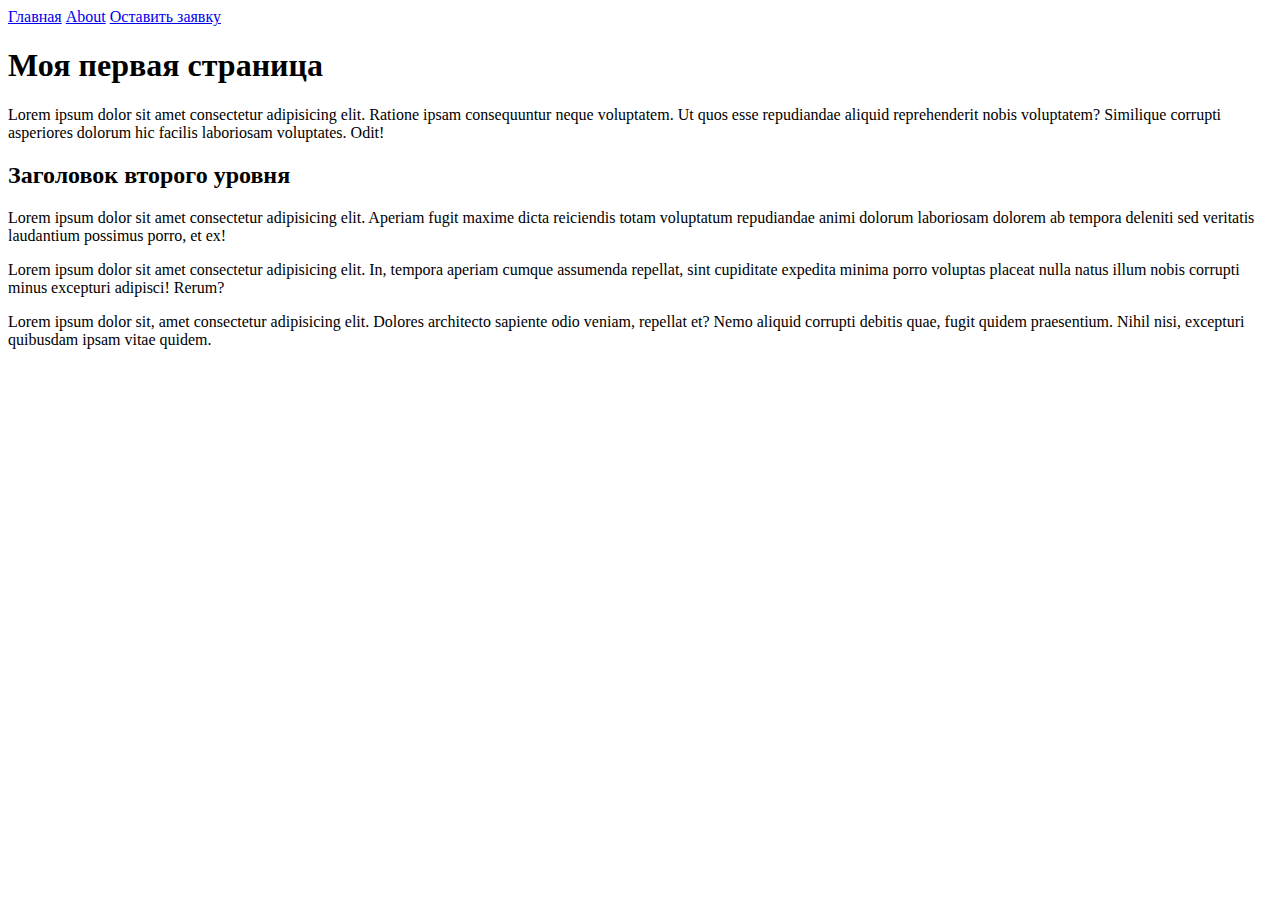
<file: Seminar01/index.html>
<!DOCTYPE html>
<html lang="en">

<head>
    <meta charset="UTF-8">
    <meta name="viewport" content="width=device-width, initial-scale=1.0">
    <title>Document</title>
</head>

<body>

    <a href="#">Главная</a> <a href="info/about.html"> About</a> <a href="./form.html">Оставить заявку</a>

    <h1>Моя первая страница</h1>
    <p>Lorem ipsum dolor sit amet consectetur adipisicing elit. Ratione ipsam consequuntur neque voluptatem. Ut quos
        esse repudiandae aliquid reprehenderit nobis voluptatem? Similique corrupti asperiores dolorum hic facilis
        laboriosam voluptates. Odit!</p>
    <h2>Заголовок второго уровня</h2>
    <p>Lorem ipsum dolor sit amet consectetur adipisicing elit. Aperiam fugit maxime dicta reiciendis totam voluptatum
        repudiandae animi dolorum laboriosam dolorem ab tempora deleniti sed veritatis laudantium possimus porro, et ex!
    </p>
    <p>Lorem ipsum dolor sit amet consectetur adipisicing elit. In, tempora aperiam cumque assumenda repellat, sint
        cupiditate expedita minima porro voluptas placeat nulla natus illum nobis corrupti minus excepturi adipisci!
        Rerum?
    </p>
    <p>Lorem ipsum dolor sit, amet consectetur adipisicing elit. Dolores architecto sapiente odio veniam, repellat et?
        Nemo aliquid corrupti debitis quae, fugit quidem praesentium. Nihil nisi, excepturi quibusdam ipsam vitae
        quidem.
    </p>

</body>

</html>
</file>
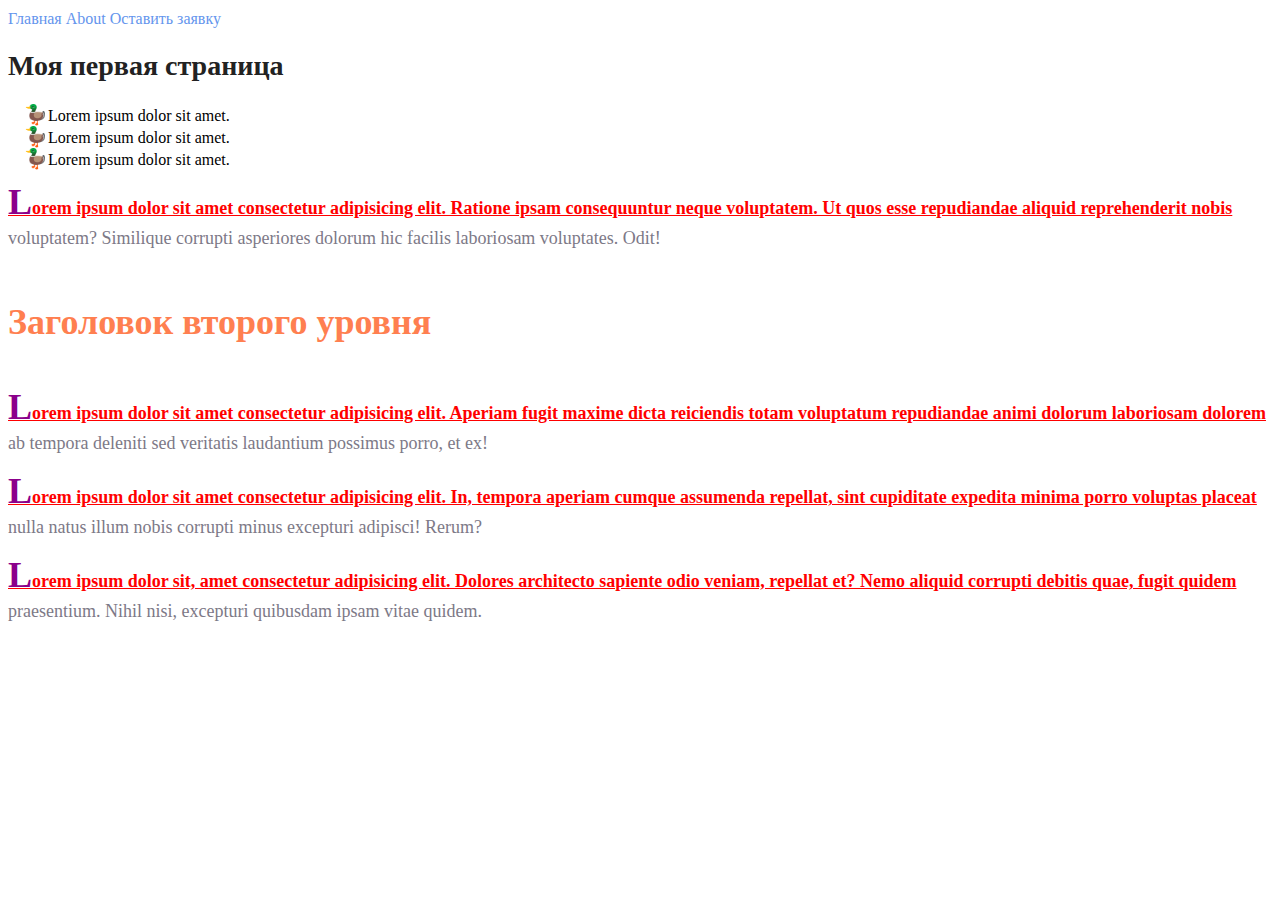
<file: Seminar02/index.html>
<!DOCTYPE html>
<html lang="en">

<head>
    <meta charset="UTF-8">
    <meta name="viewport" content="width=device-width, initial-scale=1.0">
    <link rel="stylesheet" href="css/style.css">
    <title>Главная</title>
</head>

<body>

    <a class="menu"  href="#">Главная</a> <a class="menu" href="info/about.html"> About</a> <a class="menu" href="./form.html">Оставить заявку</a>

    <h1 class="title">Моя первая страница</h1>
    <ul>
        <li>Lorem ipsum dolor sit amet.</li>
        <li>Lorem ipsum dolor sit amet.</li>
        <li>Lorem ipsum dolor sit amet.</li>
    </ul>
    <p class="paragraph">Lorem ipsum dolor sit amet consectetur adipisicing elit. Ratione ipsam consequuntur neque voluptatem. Ut quos
        esse repudiandae aliquid reprehenderit nobis voluptatem? Similique corrupti asperiores dolorum hic facilis
        laboriosam voluptates. Odit!</p>
    <h2 class="subtitle">Заголовок второго уровня</h2>
    <p class="paragraph">Lorem ipsum dolor sit amet consectetur adipisicing elit. Aperiam fugit maxime dicta reiciendis totam voluptatum
        repudiandae animi dolorum laboriosam dolorem ab tempora deleniti sed veritatis laudantium possimus porro, et ex!
    </p>
    <p class="paragraph">Lorem ipsum dolor sit amet consectetur adipisicing elit. In, tempora aperiam cumque assumenda repellat, sint
        cupiditate expedita minima porro voluptas placeat nulla natus illum nobis corrupti minus excepturi adipisci!
        Rerum?
    </p>
    <p class="paragraph">Lorem ipsum dolor sit, amet consectetur adipisicing elit. Dolores architecto sapiente odio veniam, repellat et?
        Nemo aliquid corrupti debitis quae, fugit quidem praesentium. Nihil nisi, excepturi quibusdam ipsam vitae
        quidem.
    </p>

</body>

</html>
</file>
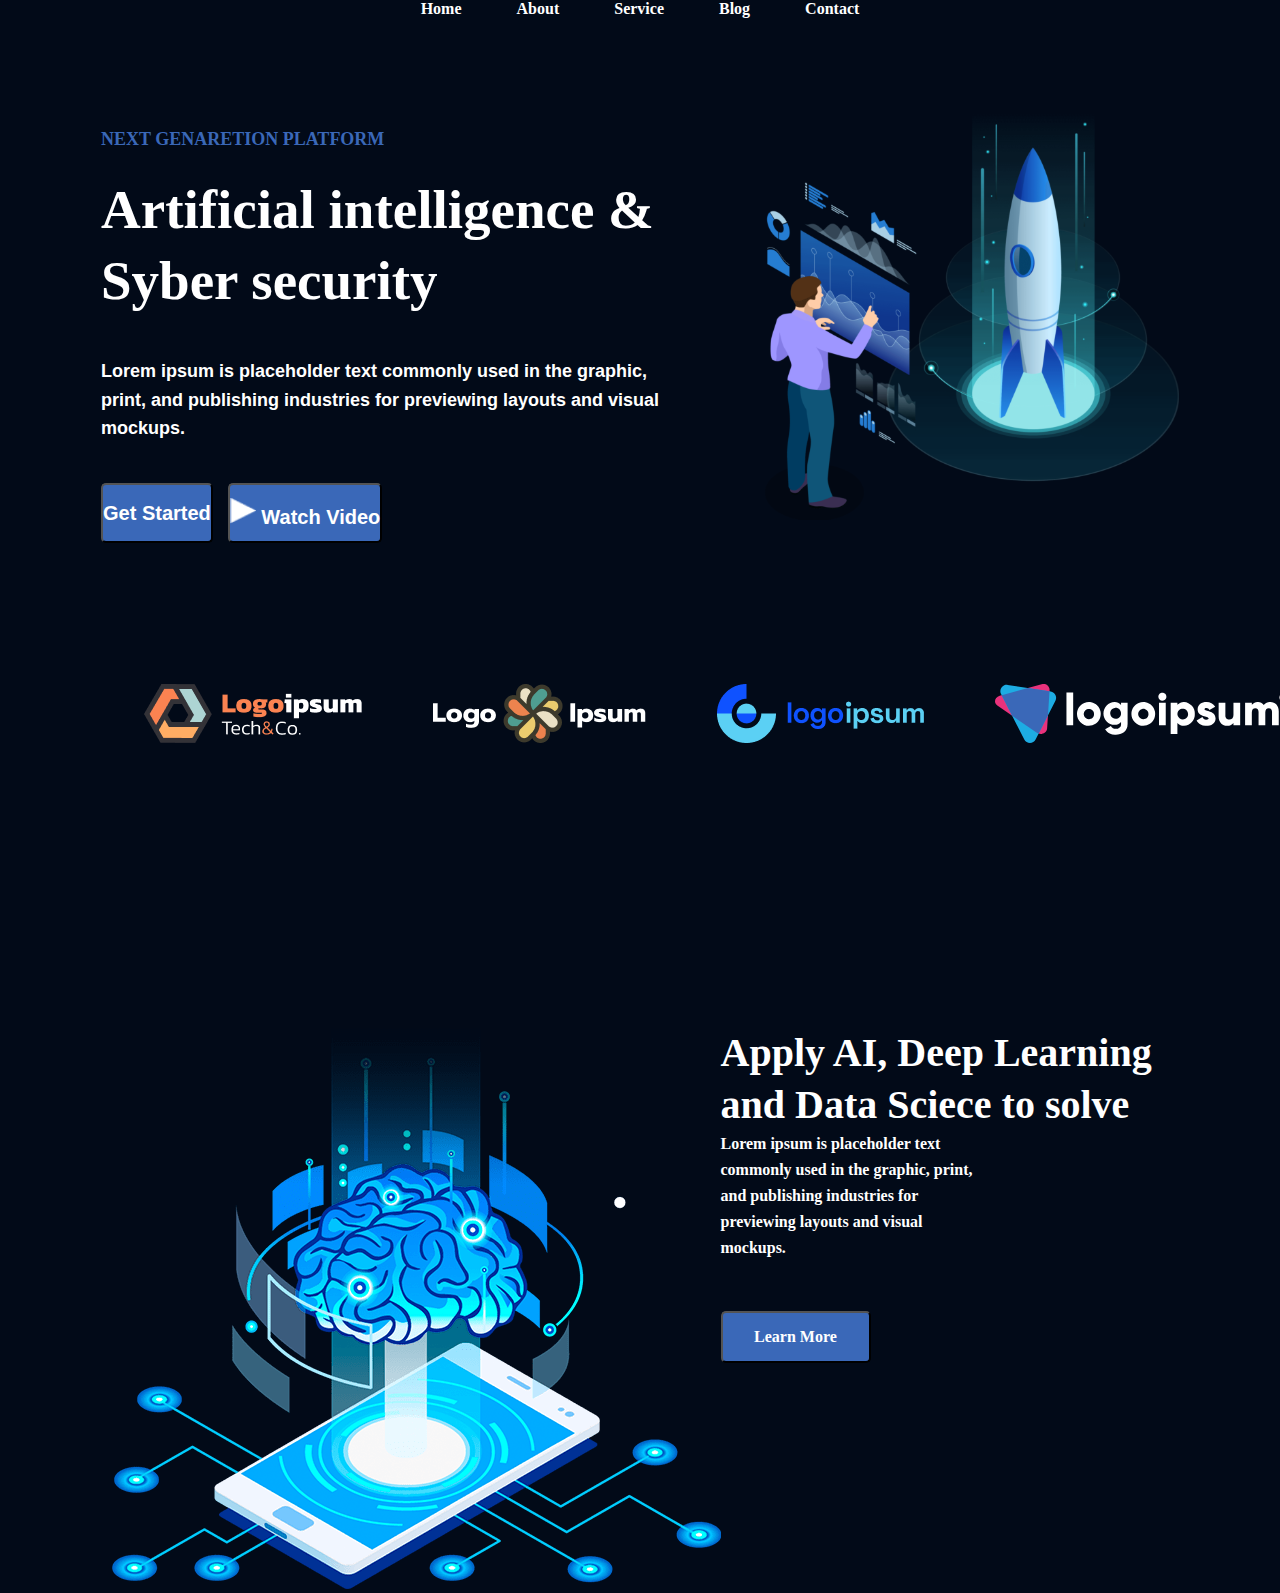
<file: Seminar04/index.html>
<!DOCTYPE html>
<html lang="en">
  <head>
    <meta charset="UTF-8" />
    <meta name="viewport" content="width=device-width, initial-scale=1.0" />
    <title>Document</title>
    <link rel="stylesheet" href="./css/style.css" />
  </head>
  <body>
    <div class="header">
      <a href="#">Home</a>
      <a href="#">About</a>
      <a href="#">Service</a>
      <a href="#">Blog</a>
      <a href="#">Contact</a>
    </div>

    <div class="top__content">
      <div class="left__top__container">
        <!-- Блок слева -->
        <p class="text_top">Next genaretion platform</p>
        <h1 class="title">Artificial intelligence & Syber security</h1>

        <p class="text_bottom">
          Lorem ipsum is placeholder text commonly used in the graphic, print,
          and publishing industries for previewing layouts and visual mockups.
        </p>

        <div class="buttons__container">
          <button type="button" class="text_button">Get Started</button>
          <button type="button" class="text_button">
            <img class="play_img" src="./img/play.png" alt="play" /> Watch Video
          </button>
        </div>
      </div>

      <!-- Блок справа -->
      <div class="rocketman_container">
        <img
          src="./img/human_rocket.svg"
          alt="человек не может запустить ракету"
        />
        <!-- <p style="font-size: 100px">rocketMAN</p> -->
      </div>
    </div>

    <!--  -->
    <div class="top__logo__container">
      <img class="logo_smth" src="./img/Group 400.png" alt="company1" />
      <img class="logo_smth" src="./img/Group 401.png" alt="company2" />
      <img class="logo_smth" src="./img/Group 402.png" alt="company3" />
      <img class="logo_smth" src="./img/Group 403.svg" alt="company4" />
    </div>
    <div class="ai-container">
      <div class="left-image"><img src="./img/about-ai.png" alt="" /></div>
      <div class="right-container">
        <h2 class="ai-learning-title">
          Apply AI, Deep Learning and Data Sciece to solve
        </h2>
        <p class="ai-learning-text">
          Lorem ipsum is placeholder text commonly used in the graphic, print,
          and publishing industries for previewing layouts and visual mockups.
        </p>
        <button class="learn-more-button" type="button">Learn More</button>
      </div>
    </div>
  </body>
</html>
</file>
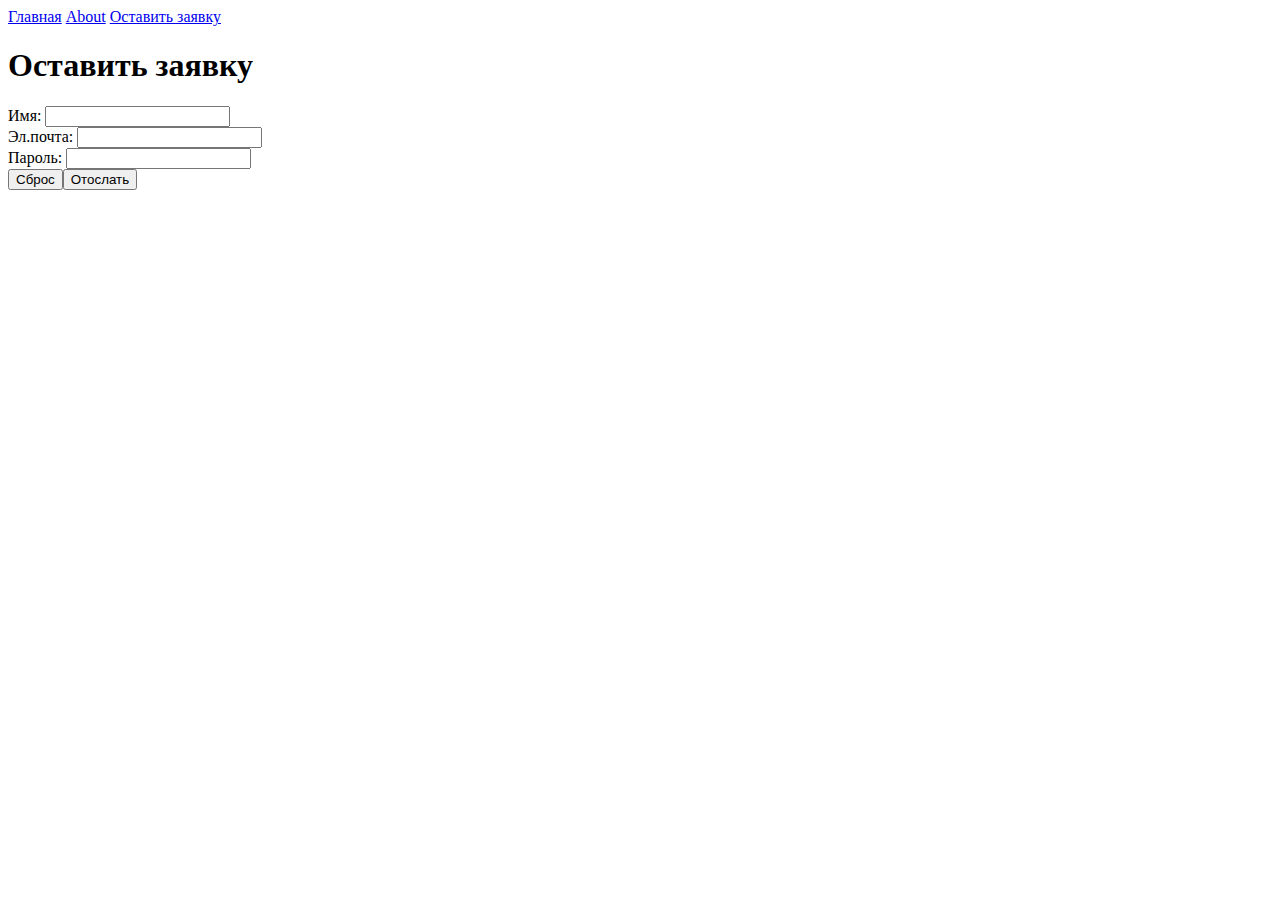
<file: Seminar01/form.html>
<!DOCTYPE html>
<html lang="en">

<head>
    <meta charset="UTF-8">
    <meta name="viewport" content="width=device-width, initial-scale=1.0">
    <title>Document</title>
</head>

<body>

    <a href="./index.html">Главная</a> <a href="info/about.html"> About</a> <a href="#">Оставить заявку</a>
    <h1>Оставить заявку</h1>
    <form action="">
        Имя: <input type="text" name="name" id="name"><br> Эл.почта: <input type="email" name="email" id="email"><br>
        Пароль: <input type="password" name="passw" id="passw"><br>
        <button name="reset" type="reset">Сброс</button><button name="submit" type="submit">Отослать</button>

    </form>
</body>

</html>
</file>
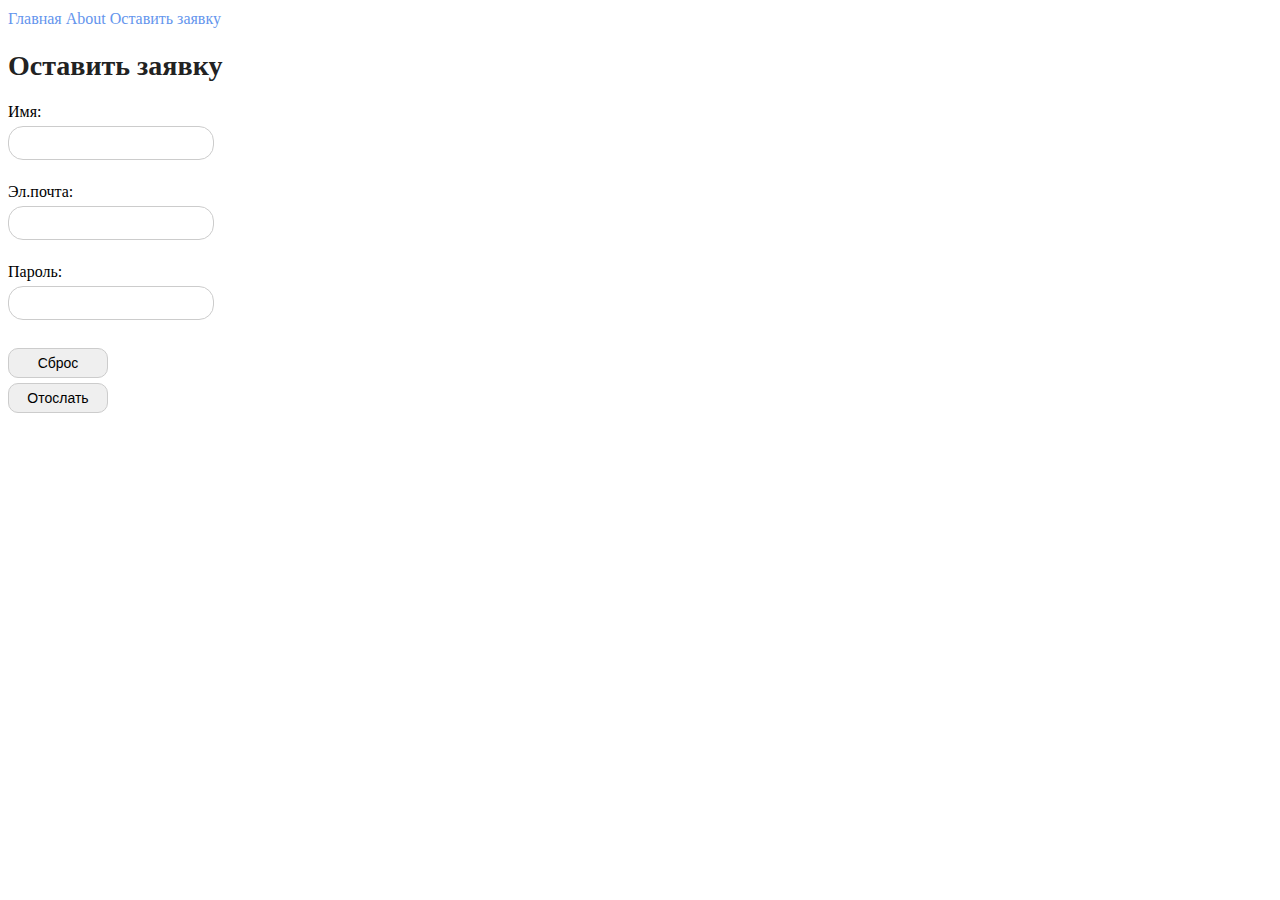
<file: Seminar02/form.html>
<!DOCTYPE html>
<html lang="en">

<head>
    <meta charset="UTF-8">
    <meta name="viewport" content="width=device-width, initial-scale=1.0">
    <link rel="stylesheet" href="./css/style.css">
    <title>Document</title>
</head>

<body>

    <a class="menu" href="./index.html">Главная</a> <a class="menu" href="info/about.html"> About</a> <a class="menu" href="#">Оставить заявку</a>
    <h1 class="title">Оставить заявку</h1>
    <form action="">
        Имя: <input  class="input"  type="text" name="name" id="name"><br> Эл.почта: <input class="input" type="email" name="email" id="email"><br>
         Пароль: <input class="input" type="password" name="passw" id="passw"><br>
        <button class="button" name="reset" type="reset">Сброс</button><button class="button" name="submit" type="submit">Отослать</button>

    </form>
</body>

</html>
</file>
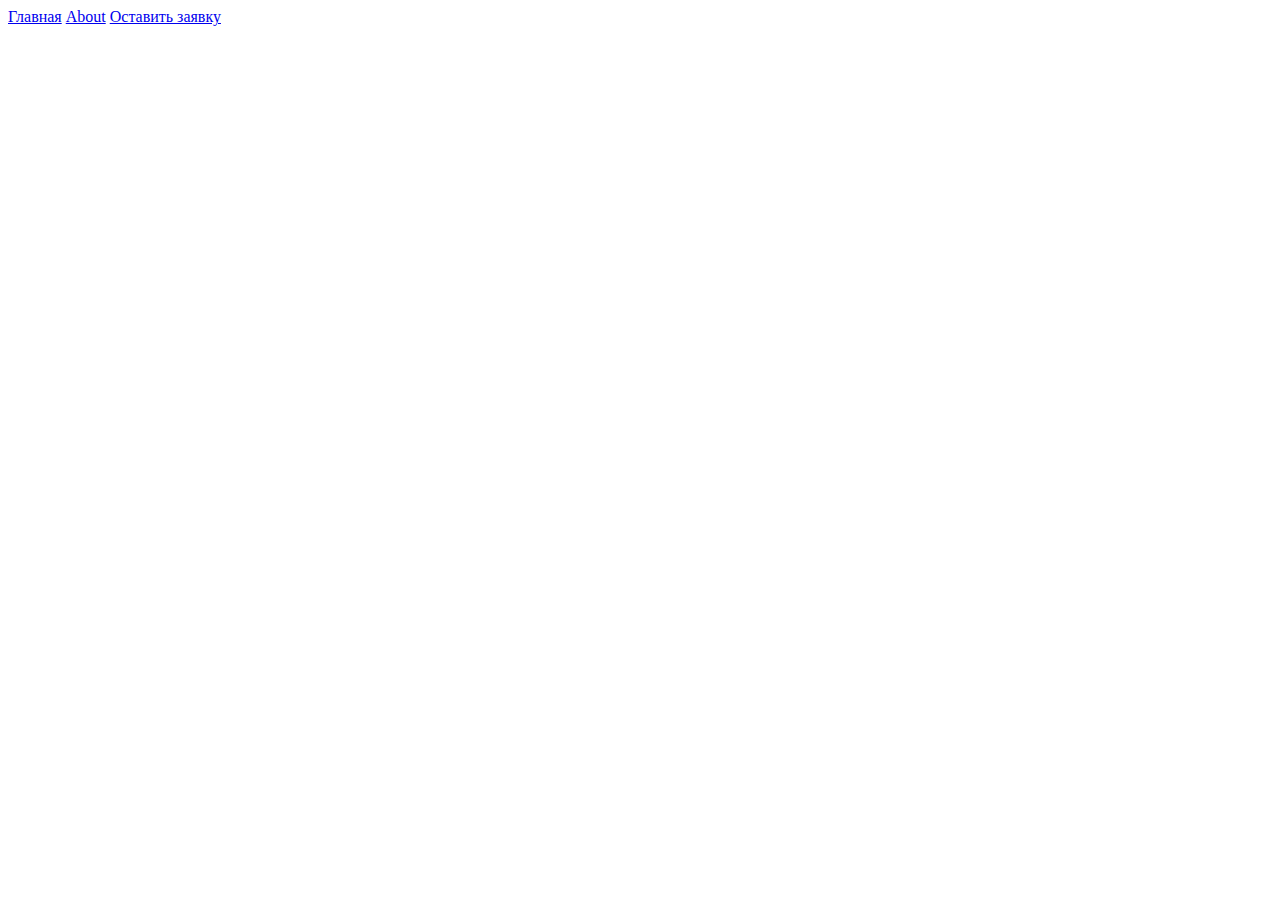
<file: Seminar01/info/about.html>
<!DOCTYPE html>
<html lang="en">

<head>
    <meta charset="UTF-8">
    <meta name="viewport" content="width=device-width, initial-scale=1.0">
    <title>About</title>
</head>

<body>
    <a href="../index.html">Главная</a> <a href="#">About</a> <a href="../form.html">Оставить заявку</a>
</body>

</html>
</file>
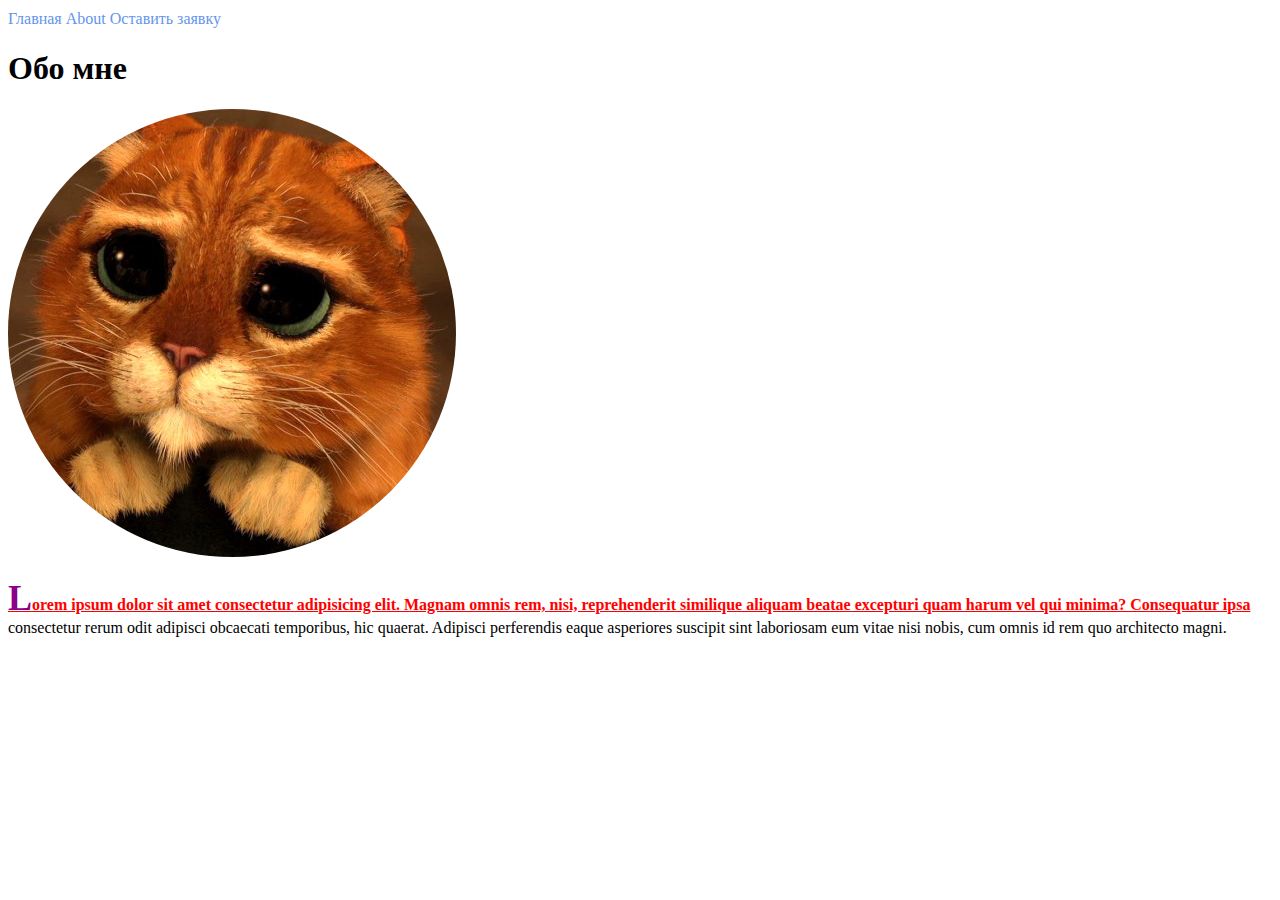
<file: Seminar02/info/about.html>
<!DOCTYPE html>
<html lang="en">

<head>
    <meta charset="UTF-8">
    <meta name="viewport" content="width=device-width, initial-scale=1.0">
    <link rel="stylesheet" href="../css/style.css">
    <title>About</title>
</head>

<body>
    <a class="menu" href="../index.html">Главная</a> <a class="menu" href="#">About</a> <a class="menu" href="../form.html">Оставить заявку</a>
    <h1>Обо мне</h1>
    <img class="image" src="../img/user7.jpg" alt="Это я">
    <p>Lorem ipsum dolor sit amet consectetur adipisicing elit. Magnam omnis rem, nisi, reprehenderit similique aliquam beatae excepturi quam harum vel qui minima? Consequatur ipsa consectetur rerum odit adipisci obcaecati temporibus, hic quaerat. Adipisci perferendis eaque asperiores suscipit sint laboriosam eum vitae nisi nobis, cum omnis id rem quo architecto magni.</p>
</body>

</html>
</file>
<file: Seminar02/css/style.css>
a{
    text-decoration: none;
}
.menu{
    color: cornflowerblue;
    font-size: 16px;
    line-height: 21px;
}
.menu:hover{
    color:red;
}
.title{
    color: #222222;
    font-size: 28px;
    line-height: 36px;
    font-weight: bold;
}
.paragraph{
    font-style: normal;
    font-weight: 300;
    font-size: 18px;
    line-height: 30px;
    color: #7D7987
}
.subtitle{
    color: coral;
    font-style: normal;
    font-weight: 700;
    font-size: 36px;
    line-height: 80px;
}
li::marker{
    content: '🦆';
    font-size: 1.2em;
}
.image{
    border-radius: 50%;
.	width: 350px;
}
.image:hover{
    transform: scale(1.1);
    box-shadow: 20px 20px 5px 10px rgba(0, 0, 0, 0.7);
    transition: transform 700ms, box-shadow 700ms;
}
.input{
    width: 200px;
    height: 30px;
    outline: none;
    border: 1px solid #ccc;
    border-radius: 15px;
    font-size: 14px;
    line-height: 30px;
}
.button{
    width: 100px;
    height: 30px;
    font-size: 14px;
    border: 1px solid #ccc;
    border-radius: 10px;
}
p::selection{
    color: red;
    background-color: yellow;
}
p::first-letter{
    font-size: 36px;
    color: darkmagenta;
    font-weight: 600;
}
p::first-line{
    text-decoration: underline;
    color: red;
    font-weight: bold;

}
form{
    display: flex;
    flex-direction: column;
    gap: 5px;
}
</file>
<file: Seminar04/css/style.css>
* {
    margin: 0;
    padding: 0;
    text-decoration: none;
    color: #fff;
}

body {
    display: flex;
    flex-direction: column;
    background: var(--020-a-18, #020a18);
    /* background: var(--020-a-18, #2755a3); */
    max-width: 1600px;
}

a {
    color: var(--ffffff, #fff);
    font-family: "Open Sans";
    font-size: 16px;
    font-style: normal;
    font-weight: 600;
    line-height: normal;
}

.header {
    display: flex;
    text-align: center;
    flex-direction: row;
    justify-content: center;
    gap: 55px;

}

.top__content {
    display: flex;
    flex-direction: row;
    gap: 88px;
    justify-content: center;
    padding-top: 87px;
    padding-bottom: 84px;
}

.left__top__container {
    display: flex;
    flex-direction: column;
    width: 45%;
}

.text_top {
    color: var(--3-a-68-b-8, #3a68b8);
    font-family: "Open Sans";
    font-size: 18px;
    font-style: normal;
    font-weight: 600;
    line-height: 160%;
    /* 28.8px */
    text-transform: uppercase;
    margin: 20px 0;
}

.title {
    color: var(--ffffff, #fff);
    font-family: "Open Sans";
    font-size: 55px;
    font-style: normal;
    font-weight: 800;
    line-height: 130%;
    /* 71.5px */
    margin-bottom: 40px;
}

.text_bottom {
    color: var(--ffffff, #fff);
    font-family: "Open Sans", sans-serif;
    font-size: 18px;
    font-style: normal;
    font-weight: 600;
    line-height: 160%;
    /* 28.8px */
}

.play_img {
    width: 26px;
    height: 27px;
    fill: var(--ffffff, #fff);
}

.buttons__container {
    margin-top: 40px;
    justify-content: start;
    align-items: start;
    display: flex;
    flex-wrap: wrap;
    gap: 10px;
}

.text_button {
    color: var(--ffffff, #fff);
    font-family: "Open Sans", sans-serif;
    font-size: 20px;
    font-style: normal;
    font-weight: 600;
    line-height: normal;

    gap: 20px;
    height: 60px;

    border-radius: 5px;
    background: var(--3-a-68-b-8, #3a68b8);

    margin-right: 5px;
}

.rocketman_container {}

.top__logo__container {
    margin-top: 27px;
    display: flex;
    flex-direction: row;
    text-align: center;
    padding-top: 30px;
    padding-bottom: 28px;
    padding-left: 144px;
    padding-right: 166px;


    gap: 71px;
}

.ai-container {
    display: flex;
    flex-direction: row;
    margin-top: 256px;
    justify-content: center;
}

.right-container {
    width: 35%;
}

.ai-learning-title {
    font-family: Open Sans;
    font-size: 40px;
    font-weight: 700;
    line-height: 52px;
    letter-spacing: 0em;
    text-align: left;

}

.ai-learning-text {
    font-family: Open Sans;
    font-size: 16px;
    font-weight: 600;
    line-height: 26px;
    letter-spacing: 0em;
    text-align: left;
    width: 60%;

}

.learn-more-button {
    width: 150px;
    height: 52px;
    top: 1559px;
    left: 1049px;
    border-radius: 5px;
    gap: 10px;

    font-family: Open Sans;
    font-size: 16px;
    font-weight: 600;
    line-height: 22px;
    letter-spacing: 0em;
    text-align: center;
    background: #3A68B8;
    margin-top: 50px;


}
</file>
